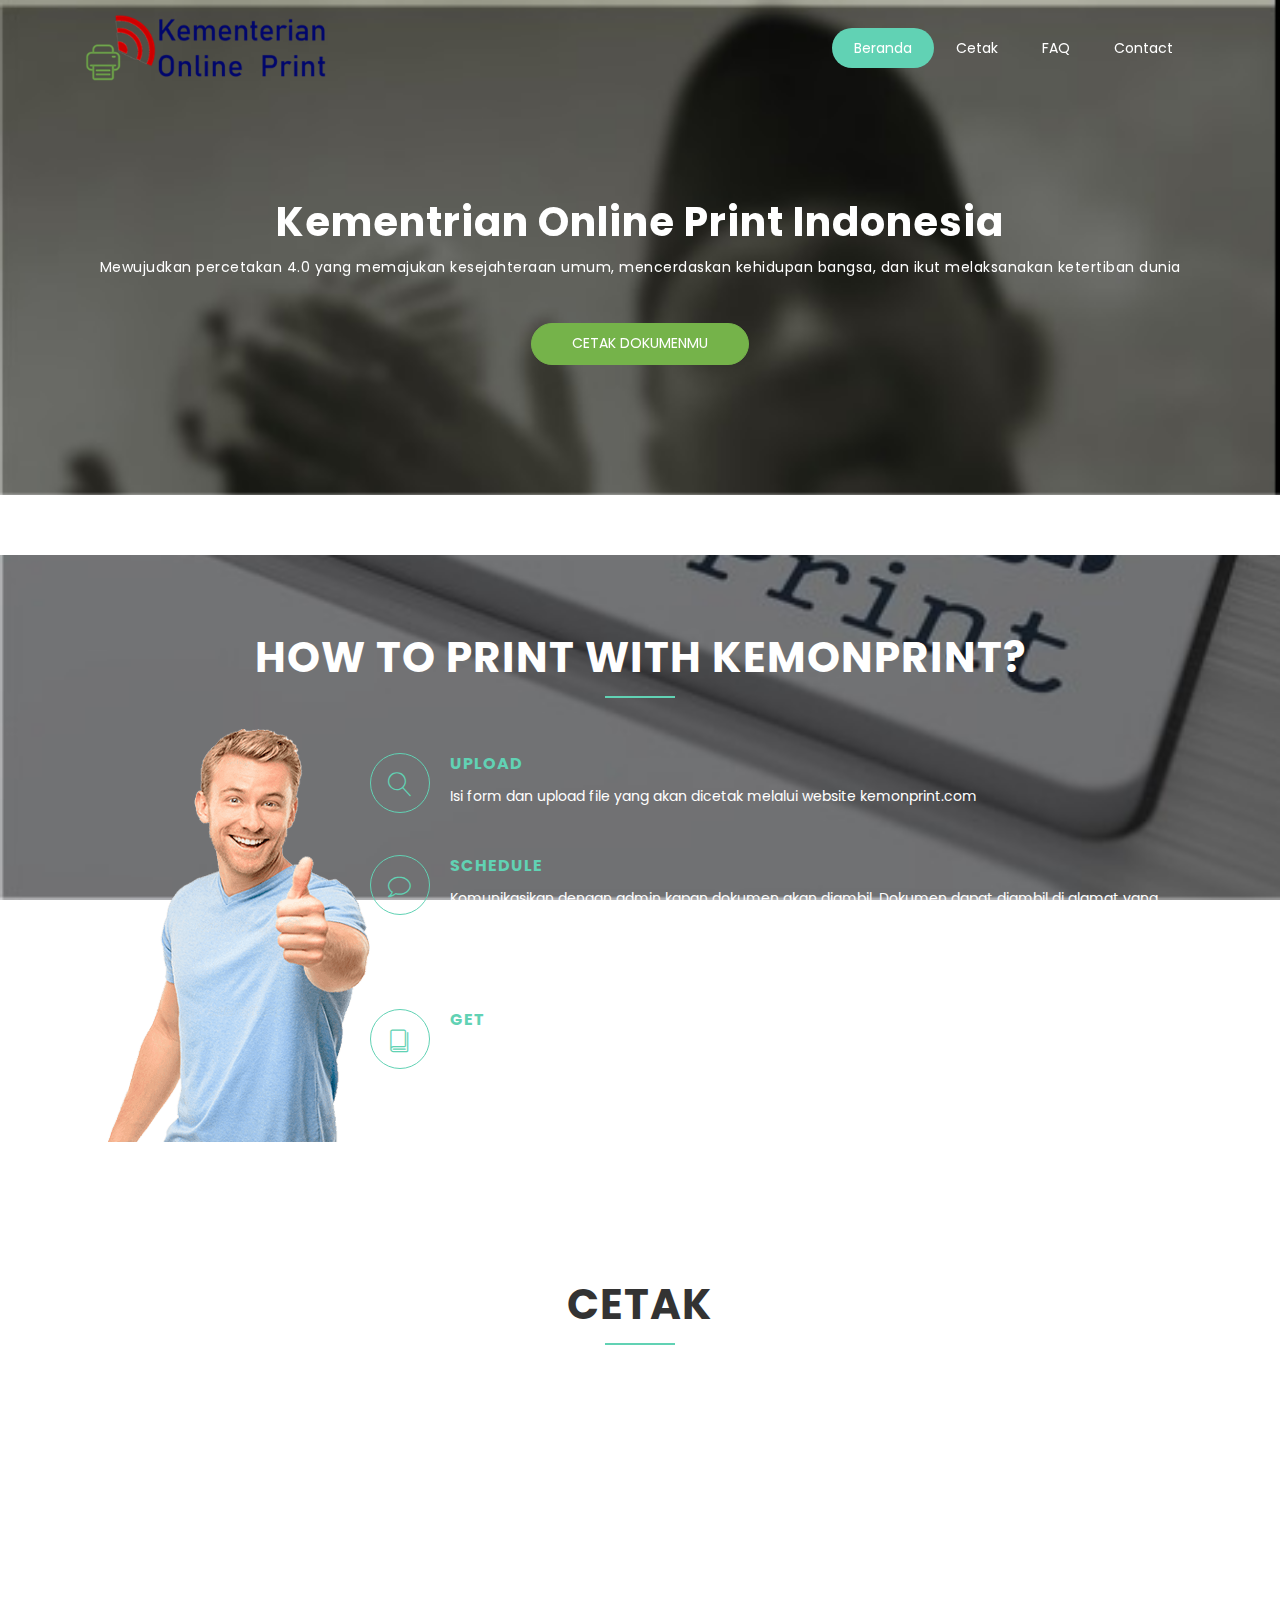
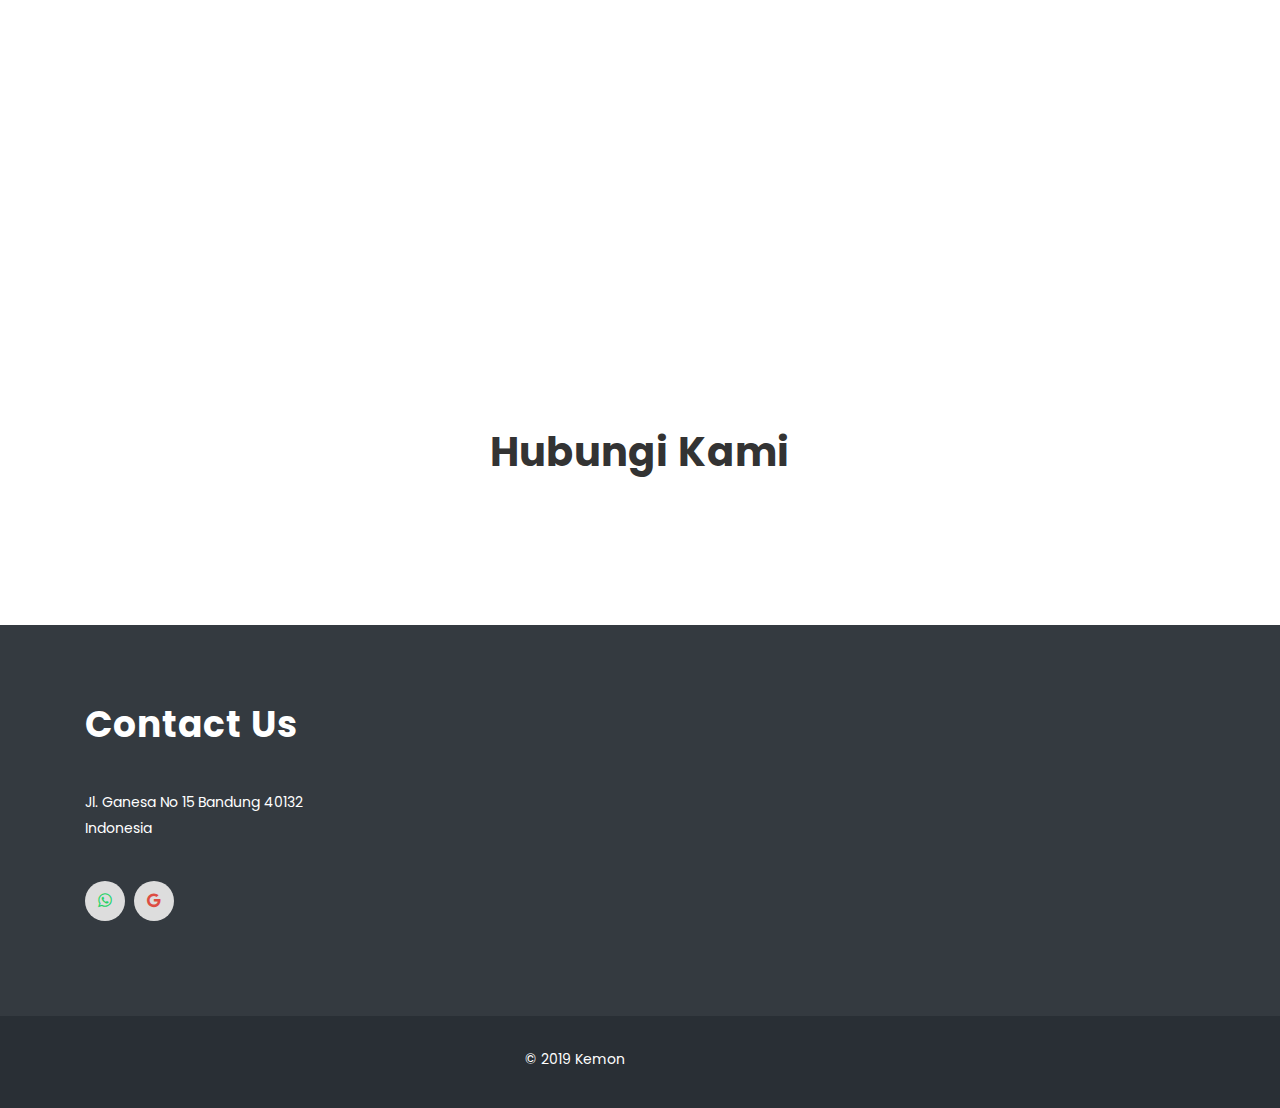
<file: index.html>
<!DOCTYPE html>
<html lang="en">
  <head>
    <!-- Required meta tags -->
    <meta charset="utf-8">
    <meta name="google-site-verification" content="BfiBnDazm8NPJYT9vVuvv6SnKpZinYKwcZZzOVJdtKo" />
    <meta name="viewport" content="width=device-width, initial-scale=1, shrink-to-fit=no">
    <meta name="keywords" content="Kemonprint. Kementrian Online Print Indonesia">
    <meta name="description" content="Mewujudkan percetakan 4.0 yang menyejahterakan rakyat">
    <meta name="viewport" content="width=device-width, initial-scale=1, maximum-scale=1">
    <meta name="author" content="Neuraprint">
    <title>Kemonprint</title>

    <!-- Bootstrap CSS -->
    <link rel="stylesheet" href="./css/bootstrap.min.css">
    <link rel="stylesheet" href="./css/font-awesome.min.css">
    <link rel="stylesheet" href="./css/line-icons.css">
    <link rel="stylesheet" href="./css/owl.carousel.css">
    <link rel="stylesheet" href="./css/owl.theme.css">
    <link rel="stylesheet" href="./css/nivo-lightbox.css">
    <link rel="stylesheet" href="./css/magnific-popup.css">
    <link rel="stylesheet" href="./css/slicknav.css">
    <link rel="stylesheet" href="./css/animate.css">
    <link rel="stylesheet" href="./css/main.css">    
    <link rel="stylesheet" href="./css/responsive.css">
    <link rel="stylesheet" href="./css/video-responsive.css">
    <link rel="stylesheet" type="text/css" href="./slick/slick.css"/>
    <link rel="stylesheet" type="text/css" href="./slick/slick-theme.css"/>
    <!-- Favicon -->
    <link rel="shortcut icon" href="img/kemonprint_logo.ico"/>

  </head>
  <body>

    <!-- Header Section Start -->
    <header id="hero-area" data-stellar-background-ratio="0.5">    
      <!-- Navbar Start -->
      <nav class="navbar navbar-expand-lg fixed-top scrolling-navbar indigo">
        <div class="container">
          <!-- Brand and toggle get grouped for better mobile display -->
          <div class="navbar-header">
            <a href="index.html" class="navbar-brand"><img class="img-fluid" src="img/kemonprint_wide.png" alt=""></a>
            <button class="navbar-toggler" type="button" data-toggle="collapse" data-target="#main-navbar" aria-controls="main-navbar" aria-expanded="false" aria-label="Toggle navigation">
              <i class="lnr lnr-menu"></i>
            </button>
          </div>
          <div class="collapse navbar-collapse" id="main-navbar">
            <ul class="navbar-nav mr-auto w-100 justify-content-end">
              <li class="nav-item">
                <a class="nav-link page-scroll" href="#hero-area">Beranda</a>
              </li>
              <li class="nav-item">
                <a class="nav-link page-scroll" href="#print">Cetak</a>
              </li>
              <li class="nav-item">
                <a class="nav-link page-scroll" href="./faq.html">FAQ</a>
              </li>
              <li class="nav-item">
                <a class="nav-link page-scroll" href="#contact">Contact</a>
              </li>
            </ul>
          </div>
        </div>

        <!-- Mobile Menu Start -->
        <ul class="mobile-menu">
           <li>
              <a class="page-scroll" href="#hero-area">Beranda</a>
            </li>
            <li>
              <a class="page-scroll" href="#print">Cetak</a>
            </li>
            <li>
              <a class="page-scroll" href="./faq.html">FAQ</a>
            </li>
            <li>
              <a class="page-scroll" href="#contact">Contact</a>
            </li>
        </ul>
        <!-- Mobile Menu End -->

      </nav>
    </header>
    <section id="carousel" class="slider">
      <div class="slider slider-1">
        <div class="row justify-content-md-center">
          <div class="col-lg-12">
            <div class="slider-contents text-center">
              <h4 class="wow fadeIn" data-wow-duration="1000ms" data-wow-delay="400ms">Kementrian Online Print Indonesia</h4>
              <p class="wow fadeIn" data-wow-duration="1000ms" data-wow-delay="400ms">Mewujudkan percetakan 4.0 yang memajukan kesejahteraan umum, mencerdaskan kehidupan bangsa, dan ikut melaksanakan ketertiban dunia</p>
              <a href="#print" class="btn btn-common wow fadeInUp" data-wow-duration="1000ms" data-wow-delay="400ms">Cetak Dokumenmu</a>
            </div>
          </div>
        </div>
      </div>
      
      <div class="slider slider-2">
        <div class="row justify-content-md-center">
          <div class="col-lg-12">
            <div class="slider-contents text-center">
              <h4 class="wow fadeIn" data-wow-duration="1000ms" data-wow-delay="400ms">Cetak Dokumen Tanpa Antri</h4>
              <p class="wow fadeIn" data-wow-duration="1000ms" data-wow-delay="400ms">Upload dokumenmu di Kemonprint dan ambil hasilnya di tempat kami tanpa antri</p>
              <a href="#print" class="btn btn-common wow fadeInUp" data-wow-duration="1000ms" data-wow-delay="400ms">Cetak Dokumenmu</a>
            </div>
          </div>
        </div>
      </div>

      <div class="slider slider-3">
        <div class="row justify-content-md-center">
          <div class="col-lg-12">
            <div class="slider-contents text-center">
              <h4 class="wow fadeIn" data-wow-duration="1000ms" data-wow-delay="400ms">Cashless</h4>
              <p class="wow fadeIn" data-wow-duration="1000ms" data-wow-delay="400ms">Transaksi dilakukan saat mengambil dokumen. Kami menerima pembayaran cashless dengan berbagai eWallet atau transfer</p>
              <a href="#print" class="btn btn-common wow fadeInUp" data-wow-duration="1000ms" data-wow-delay="400ms">Cetak Dokumenmu</a>
            </div>
          </div>
        </div>
      </div>
    </section> 
    
  <!--How to section start-->
    <section id="features" class="section" data-stellar-background-ratio="0.2">
      <div class="container">
        <div class="section-header">          
          <h2 class="section-title">How to Print with Kemonprint?</h2>
          <hr class="lines">
        </div>
        <div class="row">
            <div class="col-lg-3 col-xs-12">
              <div class="show-box">
                <img class="img-fulid" src="./img/feature.png" alt="">
              </div>
            </div>
            <div class="col-lg-9 col-md-12 col-xs-12">
              <div class="container">
                <div class="row">
                  <div class="col-lg-12 col-sm-12 col-xs-12 box-item">
                    <span class="icon">
                      <i class="lnr lnr-magnifier"></i>
                    </span>
                    <div class="text">
                      <h4>Upload</h4>
                      <p>Isi form dan upload file yang akan dicetak melalui website kemonprint.com</p>
                    </div>
                  </div>
                  <div class="col-lg-12 col-sm-12 col-xs-12 box-item">
                    <span class="icon">
                      <i class="lnr lnr-bubble"></i>
                    </span>
                    <div class="text">
                      <h4>Schedule</h4>
                      <p>Komunikasikan dengan admin kapan dokumen akan diambil. Dokumen dapat diambil di alamat yang tertera di website atau tergantung kesepakatan dengan admin melalui WA/email. Pastikan nomor whatsapp mu benar saat mengisi form.</p>
                    </div>
                  </div>
                  <div class="col-lg-12 col-sm-12 col-xs-12 box-item">
                    <span class="icon">
                      <i class="lnr lnr-book"></i>
                    </span>
                    <div class="text">
                      <h4>Get</h4>
                      <p>Ambil dokumenmu pada jadwal yang disepakati dan bayar sesuai tagihan. Pastikan membawa uang atau saldo yang cukup. Kemoprint menerima pembayaran non tunai termasuk ewallet dan transfer</p>
                    </div>
                </div>
              </div>
            </div>
          </div>
        </div>
      </div>
    </section>
      <!--How to section start-->
    
    <!-- Print Section Start -->
    <section id="print" class="section" data-stellar-background-ratio="0.2">
      <div class="container">
        <div class="section-header">          
          <h2 class="section-title">Cetak</h2>
          <hr class="lines">
        </div>
        <div class="row">
          <div class="col-lg-12 text-center">
            <style>.forms-studio{position:relative;padding-bottom:56.25%;overflow:hidden;width:100%;height:600px;}.forms-studio iframe{position:absolute;top:0;left:0;width:100%;height:100%;border:0;}</style>
            <div class='forms-studio'>
              <iframe src='https://script.google.com/macros/s/AKfycbz49wiMQPpXTv3xx9NUQMkdIvDqKdi9dYfHVXkh1MFHxiiwo3I/exec'></iframe>
            </div>
            <br>
            <h4>Hubungi Kami</h4><br>
            <a href="https://api.whatsapp.com/send?phone=6285246201109&text=Mon%20Mau%20tanya" class="btn btn-common wow fadeInUp">Whatsapp</a>
            <a href="mailto:kemonprint@gmail.com" class="btn btn-common wow fadeInUp">Email</a>
          </div>
        </div>
      </div>
    </section>
    <!-- Print Section End -->    

    <!-- Contact Section Start -->
    <section id="contact" class="section" data-stellar-background-ratio="-0.2">      
      <div class="contact-form">
        <div class="container">
          <div class="row">     
            <div class="col-lg-6 col-sm-6 col-xs-12">
              <div class="contact-us">
                <h3>Contact Us</h3>
                <div class="contact-address">
                  <p>Jl. Ganesa No 15 Bandung 40132 <br>Indonesia </p>
                </div>
                <div class="social-icons">
                  <ul>
                    <li class="whatsapp"><a href="https://api.whatsapp.com/send?phone=6285246201109&text=Mon%20Mau%20tanya"><i class="fa fa-whatsapp green"></i></a></li>
                    <li class="google-plus"><a href="mailto:kemonprint@gmail.com"><i class="fa fa-google"></i></a></li>
                  </ul>
                </div>
              </div>
            </div>     
            
          </div>
        </div>
      </div>           
    </section>
    <!-- Contact Section End -->

    <!-- Footer Section Start -->
    <footer>          
      <div class="container">
        <div class="row">
          <div class="col-lg-6 col-sm-6 col-xs-12">
            <div class="copyright">
              <p>&copy; 2019 Kemon</p> <!-- Powered by UIDeck, Slick, File Upload Forms-->
            </div>
          </div>  
        </div>
      </div>
    </footer>
    <!-- Footer Section End --> 

    <!-- Go To Top Link -->
    <a href="#" class="back-to-top">
      <i class="lnr lnr-arrow-up"></i>
    </a>

    <!-- jQuery first, then Tether, then Bootstrap JS. -->
    <script src="./js/jquery-min.js"></script>
    <script src="./js/popper.min.js"></script>
    <script src="./js/bootstrap.min.js"></script>
    <script src="./js/jquery.mixitup.js"></script>
    <script src="./js/nivo-lightbox.js"></script>
    <script src="./js/owl.carousel.js"></script>    
    <script src="./js/jquery.stellar.min.js"></script>    
    <script src="./js/jquery.nav.js"></script>    
    <script src="./js/scrolling-nav.js"></script>    
    <script src="./js/jquery.easing.min.js"></script>    
    <script src="./js/smoothscroll.js"></script>    
    <script src="./js/jquery.slicknav.js"></script>     
    <script src="./js/wow.js"></script>   
    <script src="./js/jquery.vide.js"></script>
    <script src="./js/jquery.counterup.min.js"></script>    
    <script src="./js/jquery.magnific-popup.min.js"></script>    
    <script src="./js/waypoints.min.js"></script>    
    <script src="./js/main.js"></script>
    <script src="./js/time.js"></script>
    <script type="text/javascript" src="./js/jquery-1.11.0.min.js"></script>
    <script type="text/javascript" src="./js/jquery-migrate-1.2.1.min.js"></script>
    <script type="text/javascript" src="./slick/slick.min.js"></script>
    <script type="text/javascript">
      $(document).ready(function(){
        $('.slider').slick({
          dots: true,
          infinite: true,
          speed: 500,
          fade: true,
          cssEase: 'linear',
          slidesToScroll: 1,
          autoplay: true,
          autoplaySpeed: 4500
        });
      });
    </script>
  </body>
</html>
</file>
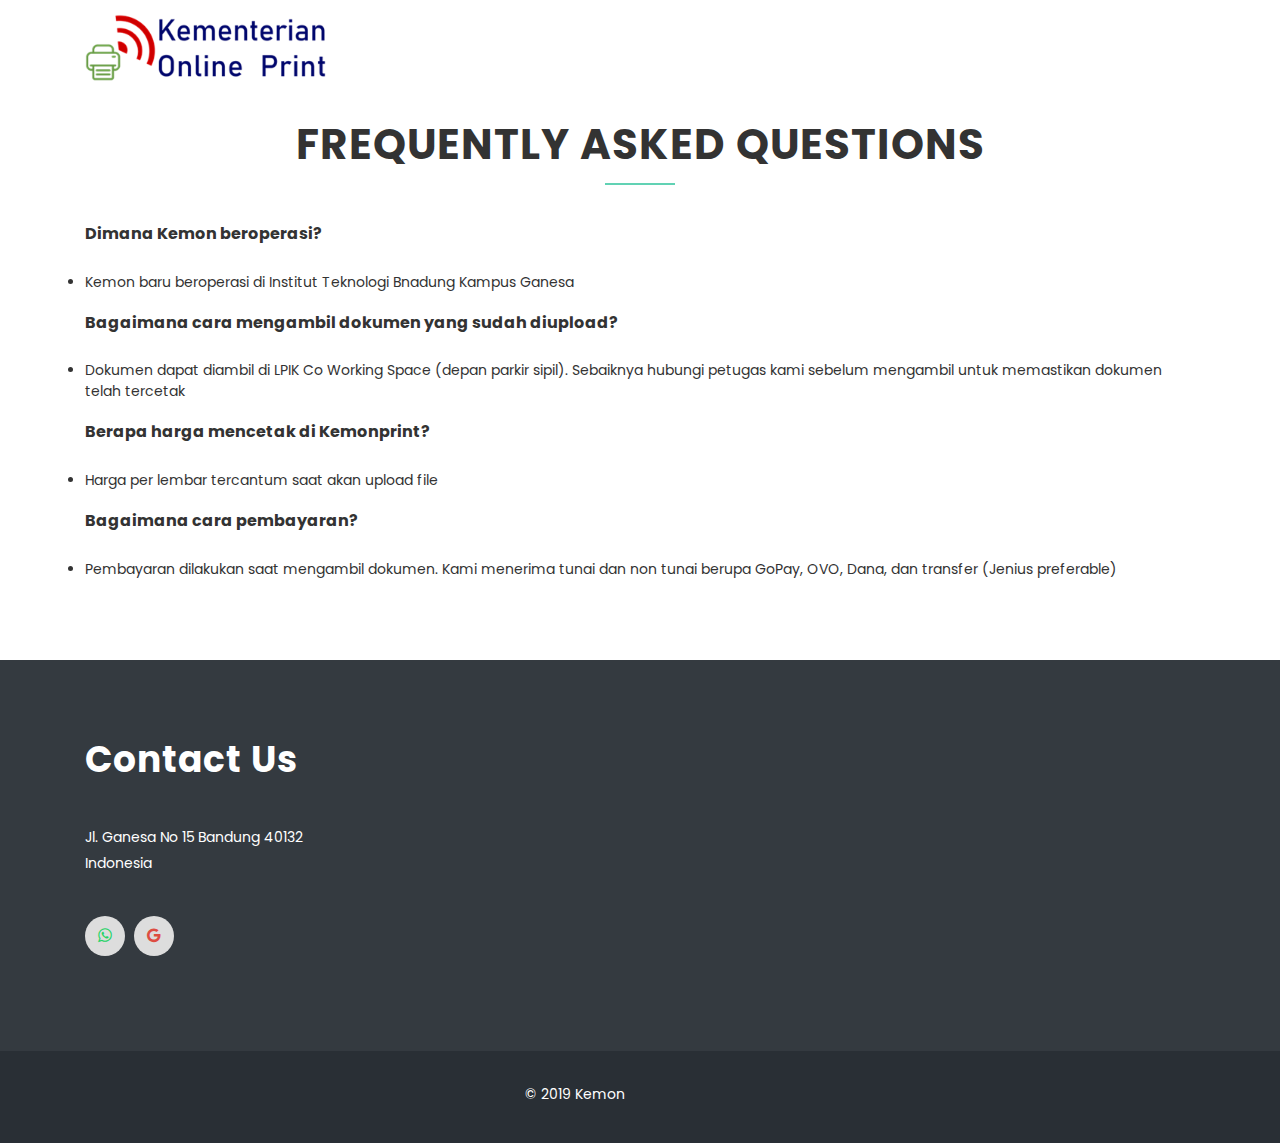
<file: faq.html>
<!DOCTYPE html>
<html lang="en">
  <head>
    <!-- Required meta tags -->
    <meta charset="utf-8">
    <meta name="google-site-verification" content="BfiBnDazm8NPJYT9vVuvv6SnKpZinYKwcZZzOVJdtKo" />
    <meta name="viewport" content="width=device-width, initial-scale=1, shrink-to-fit=no">
    <meta name="keywords" content="Kemonprint. Kementrian Online Print Indonesia">
    <meta name="description" content="Mewujudkan percetakan 4.0 yang menyejahterakan rakyat">
    <meta name="viewport" content="width=device-width, initial-scale=1, maximum-scale=1">
    <meta name="author" content="Neuraprint">
    <title>Kemonprint</title>

    <!-- Bootstrap CSS -->
    <link rel="stylesheet" href="./css/bootstrap.min.css">
    <link rel="stylesheet" href="./css/font-awesome.min.css">
    <link rel="stylesheet" href="./css/line-icons.css">
    <link rel="stylesheet" href="./css/owl.carousel.css">
    <link rel="stylesheet" href="./css/owl.theme.css">
    <link rel="stylesheet" href="./css/nivo-lightbox.css">
    <link rel="stylesheet" href="./css/magnific-popup.css">
    <link rel="stylesheet" href="./css/slicknav.css">
    <link rel="stylesheet" href="./css/animate.css">
    <link rel="stylesheet" href="./css/main.css">    
    <link rel="stylesheet" href="./css/responsive.css">
    <link rel="stylesheet" href="./css/video-responsive.css">
    <link rel="stylesheet" type="text/css" href="./slick/slick.css"/>
    <link rel="stylesheet" type="text/css" href="./slick/slick-theme.css"/>
    <!-- Favicon -->
    <link rel="shortcut icon" href="img/kemonprint_logo.ico"/>

  </head>
  <body>

    <!-- Header Section Start -->
    <header id="hero-area" data-stellar-background-ratio="0.5">    
      <!-- Navbar Start -->
      <nav class="navbar navbar-expand-lg fixed-top scrolling-navbar indigo">
        <div class="container">
          <!-- Brand and toggle get grouped for better mobile display -->
          <div class="navbar-header">
            <a href="index.html" class="navbar-brand"><img class="img-fluid" src="img/kemonprint_wide.png" alt=""></a>
            <button class="navbar-toggler" type="button" data-toggle="collapse" data-target="#main-navbar" aria-controls="main-navbar" aria-expanded="false" aria-label="Toggle navigation">
              <i class="lnr lnr-menu"></i>
            </button>
          </div>
          <div class="collapse navbar-collapse" id="main-navbar">
            <ul class="navbar-nav mr-auto w-100 justify-content-end">
              <li class="nav-item">
                <a class="nav-link page-scroll" href="./">Beranda</a>
              </li>
              <li class="nav-item">
                <a class="nav-link page-scroll" href="./">Cetak</a>
              </li>
              <li class="nav-item">
                <a class="nav-link page-scroll" href="services">FAQ</a>
              </li>
              <li class="nav-item">
                <a class="nav-link page-scroll" href="#contact">Contact</a>
              </li>
            </ul>
          </div>
        </div>

        <!-- Mobile Menu Start -->
        <ul class="mobile-menu">
           <li>
              <a class="page-scroll" href="./">Beranda</a>
            </li>
            <li>
              <a class="page-scroll" href="./">Cetak</a>
            </li>
            <li>
              <a class="page-scroll" href="#services">FAQ</a>
            </li>
            <li>
              <a class="page-scroll" href="#contact">Contact</a>
            </li>
        </ul>
        <!-- Mobile Menu End -->
      </nav>
    </header>

    <section id="services" class="section" data-stellar-background-ratio="0.2">
            <div class="container">
              <div class="section-header"><br><br>          
                <h2 class="section-title">Frequently Asked Questions</h2>
                <hr class="lines">
              </div>
              <div class="row">
                <div class="col-lg-12 col-md-12 col-xs-12">
                  <div class = "text">
                      <h6><strong>Dimana Kemon beroperasi?</strong></h6> <br>
                      <li>Kemon baru beroperasi di Institut Teknologi Bnadung Kampus Ganesa</li>
                      
                      <br>
                      <h6><strong>Bagaimana cara mengambil dokumen yang sudah diupload?</strong></h6><br>                      
                      <li>Dokumen dapat diambil di LPIK Co Working Space (depan parkir sipil). Sebaiknya hubungi petugas kami sebelum mengambil untuk memastikan dokumen telah tercetak</li>
                    
                      <br>
                      <h6><strong>Berapa harga mencetak di Kemonprint?</strong></h6><br>                      
                      <li>Harga per lembar tercantum saat akan upload file</li>
                      <br>
                      <h6><strong>Bagaimana cara pembayaran?</strong></h6><br>                      
                      <li>Pembayaran dilakukan saat mengambil dokumen. Kami menerima tunai dan non tunai berupa GoPay, OVO, Dana, dan transfer (Jenius preferable)</li>

                    </div>
                </div>
              </div>
            </div>
          </section>   
    <!-- Contact Section Start -->
    <section id="contact" class="section" data-stellar-background-ratio="-0.2">      
      <div class="contact-form">
        <div class="container">
          <div class="row">     
            <div class="col-lg-6 col-sm-6 col-xs-12">
              <div class="contact-us">
                <h3>Contact Us</h3>
                <div class="contact-address">
                  <p>Jl. Ganesa No 15 Bandung 40132 <br>Indonesia </p>
                </div>
                <div class="social-icons">
                  <ul>
                    <li class="whatsapp"><a href="https://api.whatsapp.com/send?phone=6281297841393&text=Mon%20Mau%20tanya"><i class="fa fa-whatsapp"></i></a></li>
                    <li class="google-plus"><a href="mailto:kemonprint@gmail.com"><i class="fa fa-google"></i></a></li>
                  </ul>
                </div>
              </div>
            </div>     
            
          </div>
        </div>
      </div>           
    </section>
    <!-- Contact Section End -->

    <!-- Footer Section Start -->
    <footer>          
      <div class="container">
        <div class="row">
          <div class="col-lg-6 col-sm-6 col-xs-12">
            <div class="copyright">
              <p>&copy; 2019 Kemon</p> <!-- Powered by UIDeck, Slick, File Upload Forms-->
            </div>
          </div>  
        </div>
      </div>
    </footer>
    <!-- Footer Section End --> 

    <!-- Go To Top Link -->
    <a href="#" class="back-to-top">
      <i class="lnr lnr-arrow-up"></i>
    </a>

    <!-- jQuery first, then Tether, then Bootstrap JS. -->
    <script src="./js/jquery-min.js"></script>
    <script src="./js/popper.min.js"></script>
    <script src="./js/bootstrap.min.js"></script>
    <script src="./js/jquery.mixitup.js"></script>
    <script src="./js/nivo-lightbox.js"></script>
    <script src="./js/owl.carousel.js"></script>    
    <script src="./js/jquery.stellar.min.js"></script>    
    <script src="./js/jquery.nav.js"></script>    
    <script src="./js/scrolling-nav.js"></script>    
    <script src="./js/jquery.easing.min.js"></script>    
    <script src="./js/smoothscroll.js"></script>    
    <script src="./js/jquery.slicknav.js"></script>     
    <script src="./js/wow.js"></script>   
    <script src="./js/jquery.vide.js"></script>
    <script src="./js/jquery.counterup.min.js"></script>    
    <script src="./js/jquery.magnific-popup.min.js"></script>    
    <script src="./js/waypoints.min.js"></script>    
    <script src="./js/form-validator.min.js"></script>
    <script src="./js/contact-form-script.js"></script>   
    <script src="./js/main.js"></script>
				

  </body>
</html>
</file>
<file: css/line-icons.css>
@font-face {
	font-family: 'Linearicons-Free';
	src:url('../fonts/Linearicons-Free.eot?w118d');
	src:url('../fonts/Linearicons-Free.eot?#iefixw118d') format('embedded-opentype'),
		url('../fonts/Linearicons-Free.woff2?w118d') format('woff2'),
		url('../fonts/Linearicons-Free.woff?w118d') format('woff'),
		url('../fonts/Linearicons-Free.ttf?w118d') format('truetype'),
		url('../fonts/Linearicons-Free.svg?w118d#Linearicons-Free') format('svg');
	font-weight: normal;
	font-style: normal;
}

.lnr {
	font-family: 'Linearicons-Free';
	speak: none;
	font-style: normal;
	font-weight: normal;
	font-variant: normal;
	text-transform: none;
	line-height: 1;

	/* Better Font Rendering =========== */
	-webkit-font-smoothing: antialiased;
	-moz-osx-font-smoothing: grayscale;
}

.lnr-home:before {
	content: "\e800";
}
.lnr-apartment:before {
	content: "\e801";
}
.lnr-pencil:before {
	content: "\e802";
}
.lnr-magic-wand:before {
	content: "\e803";
}
.lnr-drop:before {
	content: "\e804";
}
.lnr-lighter:before {
	content: "\e805";
}
.lnr-poop:before {
	content: "\e806";
}
.lnr-sun:before {
	content: "\e807";
}
.lnr-moon:before {
	content: "\e808";
}
.lnr-cloud:before {
	content: "\e809";
}
.lnr-cloud-upload:before {
	content: "\e80a";
}
.lnr-cloud-download:before {
	content: "\e80b";
}
.lnr-cloud-sync:before {
	content: "\e80c";
}
.lnr-cloud-check:before {
	content: "\e80d";
}
.lnr-database:before {
	content: "\e80e";
}
.lnr-lock:before {
	content: "\e80f";
}
.lnr-cog:before {
	content: "\e810";
}
.lnr-trash:before {
	content: "\e811";
}
.lnr-dice:before {
	content: "\e812";
}
.lnr-heart:before {
	content: "\e813";
}
.lnr-star:before {
	content: "\e814";
}
.lnr-star-half:before {
	content: "\e815";
}
.lnr-star-empty:before {
	content: "\e816";
}
.lnr-flag:before {
	content: "\e817";
}
.lnr-envelope:before {
	content: "\e818";
}
.lnr-paperclip:before {
	content: "\e819";
}
.lnr-inbox:before {
	content: "\e81a";
}
.lnr-eye:before {
	content: "\e81b";
}
.lnr-printer:before {
	content: "\e81c";
}
.lnr-file-empty:before {
	content: "\e81d";
}
.lnr-file-add:before {
	content: "\e81e";
}
.lnr-enter:before {
	content: "\e81f";
}
.lnr-exit:before {
	content: "\e820";
}
.lnr-graduation-hat:before {
	content: "\e821";
}
.lnr-license:before {
	content: "\e822";
}
.lnr-music-note:before {
	content: "\e823";
}
.lnr-film-play:before {
	content: "\e824";
}
.lnr-camera-video:before {
	content: "\e825";
}
.lnr-camera:before {
	content: "\e826";
}
.lnr-picture:before {
	content: "\e827";
}
.lnr-book:before {
	content: "\e828";
}
.lnr-bookmark:before {
	content: "\e829";
}
.lnr-user:before {
	content: "\e82a";
}
.lnr-users:before {
	content: "\e82b";
}
.lnr-shirt:before {
	content: "\e82c";
}
.lnr-store:before {
	content: "\e82d";
}
.lnr-cart:before {
	content: "\e82e";
}
.lnr-tag:before {
	content: "\e82f";
}
.lnr-phone-handset:before {
	content: "\e830";
}
.lnr-phone:before {
	content: "\e831";
}
.lnr-pushpin:before {
	content: "\e832";
}
.lnr-map-marker:before {
	content: "\e833";
}
.lnr-map:before {
	content: "\e834";
}
.lnr-location:before {
	content: "\e835";
}
.lnr-calendar-full:before {
	content: "\e836";
}
.lnr-keyboard:before {
	content: "\e837";
}
.lnr-spell-check:before {
	content: "\e838";
}
.lnr-screen:before {
	content: "\e839";
}
.lnr-smartphone:before {
	content: "\e83a";
}
.lnr-tablet:before {
	content: "\e83b";
}
.lnr-laptop:before {
	content: "\e83c";
}
.lnr-laptop-phone:before {
	content: "\e83d";
}
.lnr-power-switch:before {
	content: "\e83e";
}
.lnr-bubble:before {
	content: "\e83f";
}
.lnr-heart-pulse:before {
	content: "\e840";
}
.lnr-construction:before {
	content: "\e841";
}
.lnr-pie-chart:before {
	content: "\e842";
}
.lnr-chart-bars:before {
	content: "\e843";
}
.lnr-gift:before {
	content: "\e844";
}
.lnr-diamond:before {
	content: "\e845";
}
.lnr-linearicons:before {
	content: "\e846";
}
.lnr-dinner:before {
	content: "\e847";
}
.lnr-coffee-cup:before {
	content: "\e848";
}
.lnr-leaf:before {
	content: "\e849";
}
.lnr-paw:before {
	content: "\e84a";
}
.lnr-rocket:before {
	content: "\e84b";
}
.lnr-briefcase:before {
	content: "\e84c";
}
.lnr-bus:before {
	content: "\e84d";
}
.lnr-car:before {
	content: "\e84e";
}
.lnr-train:before {
	content: "\e84f";
}
.lnr-bicycle:before {
	content: "\e850";
}
.lnr-wheelchair:before {
	content: "\e851";
}
.lnr-select:before {
	content: "\e852";
}
.lnr-earth:before {
	content: "\e853";
}
.lnr-smile:before {
	content: "\e854";
}
.lnr-sad:before {
	content: "\e855";
}
.lnr-neutral:before {
	content: "\e856";
}
.lnr-mustache:before {
	content: "\e857";
}
.lnr-alarm:before {
	content: "\e858";
}
.lnr-bullhorn:before {
	content: "\e859";
}
.lnr-volume-high:before {
	content: "\e85a";
}
.lnr-volume-medium:before {
	content: "\e85b";
}
.lnr-volume-low:before {
	content: "\e85c";
}
.lnr-volume:before {
	content: "\e85d";
}
.lnr-mic:before {
	content: "\e85e";
}
.lnr-hourglass:before {
	content: "\e85f";
}
.lnr-undo:before {
	content: "\e860";
}
.lnr-redo:before {
	content: "\e861";
}
.lnr-sync:before {
	content: "\e862";
}
.lnr-history:before {
	content: "\e863";
}
.lnr-clock:before {
	content: "\e864";
}
.lnr-download:before {
	content: "\e865";
}
.lnr-upload:before {
	content: "\e866";
}
.lnr-enter-down:before {
	content: "\e867";
}
.lnr-exit-up:before {
	content: "\e868";
}
.lnr-bug:before {
	content: "\e869";
}
.lnr-code:before {
	content: "\e86a";
}
.lnr-link:before {
	content: "\e86b";
}
.lnr-unlink:before {
	content: "\e86c";
}
.lnr-thumbs-up:before {
	content: "\e86d";
}
.lnr-thumbs-down:before {
	content: "\e86e";
}
.lnr-magnifier:before {
	content: "\e86f";
}
.lnr-cross:before {
	content: "\e870";
}
.lnr-menu:before {
	content: "\e871";
}
.lnr-list:before {
	content: "\e872";
}
.lnr-chevron-up:before {
	content: "\e873";
}
.lnr-chevron-down:before {
	content: "\e874";
}
.lnr-chevron-left:before {
	content: "\e875";
}
.lnr-chevron-right:before {
	content: "\e876";
}
.lnr-arrow-up:before {
	content: "\e877";
}
.lnr-arrow-down:before {
	content: "\e878";
}
.lnr-arrow-left:before {
	content: "\e879";
}
.lnr-arrow-right:before {
	content: "\e87a";
}
.lnr-move:before {
	content: "\e87b";
}
.lnr-warning:before {
	content: "\e87c";
}
.lnr-question-circle:before {
	content: "\e87d";
}
.lnr-menu-circle:before {
	content: "\e87e";
}
.lnr-checkmark-circle:before {
	content: "\e87f";
}
.lnr-cross-circle:before {
	content: "\e880";
}
.lnr-plus-circle:before {
	content: "\e881";
}
.lnr-circle-minus:before {
	content: "\e882";
}
.lnr-arrow-up-circle:before {
	content: "\e883";
}
.lnr-arrow-down-circle:before {
	content: "\e884";
}
.lnr-arrow-left-circle:before {
	content: "\e885";
}
.lnr-arrow-right-circle:before {
	content: "\e886";
}
.lnr-chevron-up-circle:before {
	content: "\e887";
}
.lnr-chevron-down-circle:before {
	content: "\e888";
}
.lnr-chevron-left-circle:before {
	content: "\e889";
}
.lnr-chevron-right-circle:before {
	content: "\e88a";
}
.lnr-crop:before {
	content: "\e88b";
}
.lnr-frame-expand:before {
	content: "\e88c";
}
.lnr-frame-contract:before {
	content: "\e88d";
}
.lnr-layers:before {
	content: "\e88e";
}
.lnr-funnel:before {
	content: "\e88f";
}
.lnr-text-format:before {
	content: "\e890";
}
.lnr-text-format-remove:before {
	content: "\e891";
}
.lnr-text-size:before {
	content: "\e892";
}
.lnr-bold:before {
	content: "\e893";
}
.lnr-italic:before {
	content: "\e894";
}
.lnr-underline:before {
	content: "\e895";
}
.lnr-strikethrough:before {
	content: "\e896";
}
.lnr-highlight:before {
	content: "\e897";
}
.lnr-text-align-left:before {
	content: "\e898";
}
.lnr-text-align-center:before {
	content: "\e899";
}
.lnr-text-align-right:before {
	content: "\e89a";
}
.lnr-text-align-justify:before {
	content: "\e89b";
}
.lnr-line-spacing:before {
	content: "\e89c";
}
.lnr-indent-increase:before {
	content: "\e89d";
}
.lnr-indent-decrease:before {
	content: "\e89e";
}
.lnr-pilcrow:before {
	content: "\e89f";
}
.lnr-direction-ltr:before {
	content: "\e8a0";
}
.lnr-direction-rtl:before {
	content: "\e8a1";
}
.lnr-page-break:before {
	content: "\e8a2";
}
.lnr-sort-alpha-asc:before {
	content: "\e8a3";
}
.lnr-sort-amount-asc:before {
	content: "\e8a4";
}
.lnr-hand:before {
	content: "\e8a5";
}
.lnr-pointer-up:before {
	content: "\e8a6";
}
.lnr-pointer-right:before {
	content: "\e8a7";
}
.lnr-pointer-down:before {
	content: "\e8a8";
}
.lnr-pointer-left:before {
	content: "\e8a9";
}
</file>
<file: css/responsive.css>
/* only small desktops */
/* tablets */
/* only small tablets */
@media (min-width: 768px) and (max-width: 991px) {
  #hero-area .contents h1 {
    font-size: 28px;
  }
  .item-boxes h4 {
    font-size: 18px;
  }
  #features .show-box img {
    display: none;
  }
  .pricing-table .pricing-details ul li {
    font-size: 12px;
  }
  .counters .facts-item .fact-count h4 {
    font-size: 14px;
  }
  .single-team {
    margin-bottom: 30px;
  }
  .meta-tags span {
    margin-right: 3px;
  }
  .meta-tags span i {
    margin-right: 0px;
  }
  #blog .blog-item-text h3 {
    font-size: 14px;
    line-height: 20px;
  }
}

/* mobile or only mobile */
@media (max-width: 767px) {
  .section-header .section-title {
    font-size: 20px;
  }
  #hero-area .contents {
    padding: 100px 0 80px;
  }
  #hero-area .contents h1 {
    font-size: 18px;
    line-height: 30px;
  }
  #features .show-box img {
    display: none;
  }
  #features .box-item .text h4 {
    font-size: 14px;
  }
  .controls {
    margin: 0px;
  }
  .controls .btn {
    font-size: 13px;
    padding: 7px 7px;
  }
  .video-promo .video-promo-content h2 {
    font-size: 22px;
  }
  .pricing-table {
    margin-bottom: 15px;
  }
  .counters .facts-item {
    margin-bottom: 30px;
  }
  .single-team {
    margin-bottom: 15px;
  }
  .contact-us {
    margin-bottom: 30px;
  }
  .contact-us h3 {
    font-size: 28px;
  }
  .footer-links li a {
    margin-right: 10px;
  }
  .copyright {
    float: left;
  }
}
</file>
<file: css/video-responsive.css>
.video-responsive {
    position: relative;
    padding-bottom: 56.25%; /* 16:9 */
    padding-top: 20px;
    height: 0;
    }

.video-responsive iframe,
.video-responsive object,
.video-responsive embed{
    margin-left : 10%;
    margin-right : 10%;
    display : block;
    position: absolute;
    width: 80%;
    height: 80%;
    top:  0;
 }
</file>
<file: css/main.css>
/*
* Mate - Bootstrap 4 Template
* Build Date: December 2017
* Last updated: December 2017
* Version: 1.0
* Author: UIdeck
* Copyright (C) 2018 UIdeck
*/
/* ------------------------------------- */
/* TABLE OF CONTENTS
/* -------------------------------------
  1. IMPORT GOOGLE FONTS
  2. GENERAL
    -2.1 SECTION TITLE
    -2.2 BUTTONS
    -2.3 SOCIAL ICON
    -2.4 PRE LOADER
    -2.5 SCROLL TO UP
  3. HERO AREA 
  4. NAVBAR
  5. SERVICES SECTION
  6. FEATURES SECTION
  7. VIDEO PROMO SECTION
  8. PORTFOLIO SECTION
  9. PRICING TABLE 
  10. COUNTER SECTION
  11. TESTIMONIAL AREA
  12. TEAM SECTION
  13. BLOG SECTION
  14. CONTACT SECTION
  15. FOOTER SECTION
    -15.1 COMING SOON PAGE
  16. Print Section
  ------------------------------------- */
/* ==========================================================================
   1. IMPORT GOOGLE FONTS
   ========================================================================== */
@import url("https://fonts.googleapis.com/css?family=Poppins:400,700");
/* ==========================================================================
   2. GENERAL
   ========================================================================== */
body {
  font-family: 'Poppins', sans-serif;
  color: #333;
  font-size: 14px;
  font-weight: 400;
  background: #fff;
  overflow-x: hidden;
}

html {
  overflow-x: hidden;
}

p {
  font-size: 14px;
  line-height: 26px;
}

a:hover, a:focus {
  color: #61D2B4;
}

a {
  -webkit-transition: all 0.2s linear;
  -moz-transition: all 0.2s linear;
  -o-transition: all 0.2s linear;
  transition: all 0.2s linear;
}

h1, h2, h3, h4, h5 {
  font-family: 'Poppins', sans-serif;
  font-size: 40px;
  font-weight: 700;
  letter-spacing: 1px;
}

ul {
  margin: 0;
  padding: 0;
}

ul li {
  list-style: none;
}

a:hover,
a:focus {
  text-decoration: none;
  outline: none;
}

a:not([href]):not([tabindex]) {
  color: #fff;
}

a:not([href]):not([tabindex]):focus, a:not([href]):not([tabindex]):hover {
  color: #61D2B4;
}

/* ==========================================================================
   2.1 Section Title
   ========================================================================== */
.section {
  padding: 80px 0;
}

.section-header {
  color: #fff;
  margin-bottom: 40px;
  text-align: center;
}

.section-header .section-title {
  font-size: 42px;
  margin-top: 0;
  text-transform: uppercase;
  font-weight: 700;
  color: #333;
  position: relative;
}

.section-header .title-section {
  font-size: 35px;
  margin-top: 0;
  font-weight: 700;
  color: #333;
  position: relative;
}

.section-header .section-title span {
  color: #61D2B4;
}

.section-header .section-subtitle {
  margin-top: 15px;
  color: #333;
  font-size: 14px;
  font-weight: 400;
}

.section-header .lines {
  margin: auto;
  width: 70px;
  position: relative;
  border-top: 2px solid #61D2B4;
  margin-top: 15px;
}

/* ==========================================================================
   2.2 Buttons
   ========================================================================== */
.btn {
  font-size: 14px;
  padding: 11px 40px;
  border-radius: 0px;
  font-weight: 400;
  color: #fff;
  text-transform: uppercase;
  -webkit-transition: all 0.2s linear;
  -moz-transition: all 0.2s linear;
  -o-transition: all 0.2s linear;
  transition: all 0.2s linear;
  display: inline-block;
}

.btn:focus,
.btn:active {
  box-shadow: none;
  outline: none;
  color: #fff;
}

.btn-common {
  border: 1px solid #75B34A;
  background: #75B34A;
  position: relative;
  color: #fff;
  z-index: 1;
  border-radius: 30px;
}

.btn-common:hover {
  color: #fff;
  background: #33b391;
  border-color: #33b391;
  transition: all .50s ease-in-out;
  -moz-transition: all .50s ease-in-out;
  -webkit-transition: all .50s ease-in-out;
}

.btn-border {
  color: #fff;
  background-color: transparent;
  border: 2px solid #fff;
  border-radius: 4px;
}

.btn-border:hover {
  border: 2px solid #fff;
  color: #fff;
  background-color: #61D2B4;
}

.btn-lg {
  padding: 14px 33px;
  text-transform: uppercase;
  font-size: 16px;
}

.btn-rm {
  padding: 7px 0px;
  color: #999;
  text-transform: capitalize;
}

.btn-rm i {
  vertical-align: middle;
}

button:focus {
  outline: none !important;
}

.clear {
  clear: both;
}

/* ==========================================================================
   2.3 Social Iocns
   ========================================================================== */
.social-icons {
  margin-top: 40px;
}

.social-icons ul {
  margin: 0;
  padding: 0;
  list-style: none;
}

.social-icons ul li {
  display: inline;
}

.social-icons ul li a {
  display: inline-block;
  margin-right: 5px;
  margin-bottom: 15px;
  border-radius: 50%;
  line-height: 40px;
  width: 40px;
  height: 40px;
  text-align: center;
  background: #ddd;
  font-size: 16px;
}

.social-icons ul li a:hover {
  color: #fff;
}

.facebook a {
  color: #4867AA;
}

.facebook a:hover {
  background: #4867AA;
}

.twitter a {
  color: #1DA1F2;
}

.twitter a:hover {
  background: #1DA1F2;
}

.whatsapp a {
  color: #25D366;
}

.whatsapp a:hover {
  background: #25D366;
}

.google-plus a {
  color: #DD4D42;
}

.google-plus a:hover {
  background: #DD4D42;
}

.youtube a {
  color: #DF2926;
}

.youtube a:hover {
  background: #DF2926;
}

.linkedin a {
  color: #007BB6;
}

.linkedin a:hover {
  background: #007BB6;
}

.pinterest a {
  color: #BD081C;
}

.pinterest a:hover {
  background: #BD081C;
}

.dribbble a {
  color: #EA4C89;
}

.dribbble a:hover {
  background: #EA4C89;
}

.behance a {
  color: #0B7CFF;
}

.behance a:hover {
  background: #0B7CFF;
}

/* ==========================================================================
	 2.4  Pre Loader
	 ========================================================================== */
#loader {
  position: fixed;
  top: 0;
  left: 0;
  width: 100%;
  height: 100%;
  background: #333;
  z-index: 9999999999;
}

.spinner {
  width: 40px;
  height: 40px;
  top: 45%;
  position: relative;
  margin: 0px auto;
}

.double-bounce1, .double-bounce2 {
  width: 100%;
  height: 100%;
  border-radius: 50%;
  background-color: #61D2B4;
  opacity: 0.6;
  position: absolute;
  top: 0;
  left: 0;
  -webkit-animation: sk-bounce 2.0s infinite ease-in-out;
  animation: sk-bounce 2.0s infinite ease-in-out;
}

.double-bounce2 {
  -webkit-animation-delay: -1.0s;
  animation-delay: -1.0s;
}

@-webkit-keyframes sk-bounce {
  0%, 100% {
    -webkit-transform: scale(0);
  }
  50% {
    -webkit-transform: scale(1);
  }
}

@keyframes sk-bounce {
  0%, 100% {
    transform: scale(0);
    -webkit-transform: scale(0);
  }
  50% {
    transform: scale(1);
    -webkit-transform: scale(1);
  }
}

/* ========================================================================== 
  -2.5 Scroll To Up 
   ========================================================================== */
.back-to-top {
  display: none;
  position: fixed;
  bottom: 18px;
  right: 15px;
}

.back-to-top i {
  display: block;
  width: 36px;
  height: 36px;
  line-height: 36px;
  color: #fff;
  font-size: 14px;
  text-align: center;
  border-radius: 4px;
  background-color: #61D2B4;
  -webkit-transition: all 0.2s linear;
  -moz-transition: all 0.2s linear;
  -o-transition: all 0.2s linear;
  transition: all 0.2s linear;
}

/* ==========================================================================
   3. Hero Area
   ========================================================================== */
#hero-area {
  background: darkslategray;
  background-size: cover;
  color: #fff;
  overflow: hidden;
  position: relative;
}

#hero-area .overlay {
  position: absolute;
  width: 100%;
  height: 100%;
  top: 0px;
  left: 0px;
  background: #61D2B4;
  opacity: 0.9;
}

#hero-area .contents {
  padding: 200px 0 130px;
}

#hero-area .contents h1 {
  color: #fff;
  font-size: 42px;
  font-weight: 700;
  margin-bottom: 25px;
}

#hero-area .contents p {
  font-size: 14px;
  color: #fff;
  font-weight: 400;
  line-height: 30px;
  letter-spacing: 0.5px;
}

#hero-area .contents .btn {
  margin: 25px 25px 0px 0px;
  text-transform: uppercase;
}

#hero-area .banner_bottom_btn {
  margin-top: 40px;
}

#hero-area .banner_bottom_btn i {
  color: #fff;
  font-size: 48px;
  -webkit-transition: all 0.2s linear;
  -moz-transition: all 0.2s linear;
  -o-transition: all 0.2s linear;
  transition: all 0.2s linear;
}

#hero-area .banner_bottom_btn i:hover {
  color: #61D2B4;
}

/* ==========================================================================
   4. Navbar Style
   ========================================================================== */
.navbar-brand {
  position: relative;
  padding: 0px;
}

.top-nav-collapse {
  background: #fff;
  z-index: 999999;
  top: 0px !important;
  padding: 0;
  box-shadow: 0px 3px 6px 3px rgba(0, 0, 0, 0.06);
  -webkit-animation-duration: 1s;
  animation-duration: 1s;
  -webkit-animation-fill-mode: both;
  animation-fill-mode: both;
  -webkit-animation-name: fadeInDown;
  animation-name: fadeInDown;
  background: #fff !important;
}

.top-nav-collapse .navbar-brand {
  top: 0px;
}

.top-nav-collapse .navbar-nav .nav-link {
  color: #333 !important;
  margin-top: 0px !important;
  margin-bottom: 0px !important;
}

.top-nav-collapse .navbar-nav .nav-link:hover {
  color: #61D2B4 !important;
}

.top-nav-collapse .navbar-nav .nav-link.active {
  color: #fff !important;
}

.indigo {
  background: transparent;
}

.navbar-expand-lg .navbar-nav .nav-link {
  color: #fff;
  padding: 0 22px;
  margin-top: 20px;
  margin-bottom: 20px;
  line-height: 40px;
  border-radius: 30px;
  background: transparent;
  -webkit-transition: all 0.3s ease-in-out;
  -moz-transition: all 0.3s ease-in-out;
  transition: all 0.3s ease-in-out;
}

.navbar-expand-lg .navbar-nav li a:hover,
.navbar-expand-lg .navbar-nav li .active > a,
.navbar-expand-lg .navbar-nav li a:focus {
  color: #61D2B4;
}

.navbar .nav-link.active {
  color: #fff !important;
  background: #61D2B4;
}

.dropdown-toggle::after {
  display: none;
}

.slicknav_btn {
  border-color: #61D2B4;
}

.slicknav_menu .slicknav_icon-bar {
  background: #61D2B4;
}

/* only small tablets */
@media (min-width: 768px) and (max-width: 991px) {
  #nav-main li a.nav-link {
    padding-top: 18px;
  }
}

.navbar-toggler {
  display: none;
}

.mobile-menu {
  display: none;
}

.slicknav_menu {
  display: none;
}

@media screen and (max-width: 768px) {
  .navbar-header {
    width: 100%;
  }
  .navbar-brand {
    position: absolute;
    padding: 15px;
    top: 0;
  }
  .navbar-brand img {
    width: 70%;
  }
  #mobile-menu {
    display: none;
  }
  .slicknav_menu {
    display: block;
  }
  .slicknav_nav .active a {
    background: #61D2B4;
    color: #fff;
  }
  .slicknav_nav a:hover, .slicknav_nav .active {
    color: #61D2B4;
    background: #f8f9fa;
  }
  .slicknav_nav .dropdown li a.active {
    background: #f8f9fa;
    color: #61D2B4;
  }
}

/* ==========================================================================
  5. Services section
   ========================================================================== */
.item-boxes {
  text-align: center;
  padding: 0px 15px;
  margin-bottom: 15px;
  -webkit-transition: all 0.3s ease 0s;
  -moz-transition: all 0.3s ease 0s;
  transition: all 0.3s ease 0s;
}

.item-boxes .icon {
  width: 60px;
  height: 60px;
  text-align: center;
  border: 1px solid #f1f1f1;
  display: inline-block;
  border-radius: 30px;
  margin-bottom: 30px;
  -webkit-transition: all 0.3s ease-in-out;
  -moz-transition: all 0.3s ease-in-out;
  transition: all 0.3s ease-in-out;
}

.item-boxes .icon i {
  font-size: 26px;
  line-height: 60px;
  color: #61D2B4;
}

.item-boxes h4 {
  font-size: 20px;
  font-weight: 700;
  margin-bottom: 10px;
}

.item-boxes:hover .icon {
  background: #61D2B4;
}

.item-boxes:hover .icon i {
  color: #fff;
}

/* ==========================================================================
  6. Features Section Style
   ========================================================================== */
#features {
  background: url(../img/printbutton.jpg) fixed no-repeat;
  background-size: cover;
  color: #fff;
  overflow: hidden;
  position: relative;
}

#features .section-title {
  color: #fff;
}

#features .section-subtitle {
  color: #fff;
}

#features .icon {
  display: inline-block;
  width: 60px;
  height: 60px;
  border-radius: 30px;
  text-align: center;
  position: relative;
  z-index: 1;
}

#features .box-item {
  padding: 15px 0;
}

#features .box-item .icon {
  border: 1px solid #61D2B4;
  text-align: center;
  float: left;
  -webkit-transition: all 0.2s linear;
  -moz-transition: all 0.2s linear;
  -o-transition: all 0.2s linear;
  transition: all 0.2s linear;
}

#features .box-item .icon i {
  color: #61D2B4;
  font-size: 24px;
  line-height: 60px;
  -webkit-transition: all 0.2s linear;
  -moz-transition: all 0.2s linear;
  -o-transition: all 0.2s linear;
  transition: all 0.2s linear;
}

#features .box-item .text {
  padding-left: 80px;
}

#features .box-item .text h4 {
  color: #61D2B4;
  font-weight: 700;
  font-size: 16px;
  text-transform: uppercase;
  line-height: 22px;
}

#features .box-item .text p {
  font-size: 14px;
  line-height: 26px;
}

#features .box-item:hover .icon {
  background: #61D2B4;
}

#features .box-item:hover .icon i {
  color: #ffffff;
}

#features .show-box img {
  position: absolute;
  bottom: -20px;
}

/* ==========================================================================
  7. Video promo Style
   ========================================================================== */
   .videoWrapper {
    position: relative;
    padding-bottom: 56.25%; /* 16:9 */
    padding-top: 25px;
    height: 0;
    }
    .videoWrapper iframe {
    position: absolute;
    top: 0;
    left: 0;
    width: 100%;
    height: 100%;
    }
    
.video-promo {
  background: #61D2B4;
  color: #fff;
  overflow: hidden;
  position: relative;
}

.video-promo .video-promo-content {
  color: #fff;
}

.video-promo .video-promo-content h2 {
  color: #fff;
  font-size: 30px;
  text-transform: uppercase;
  margin-bottom: 30px;
}

.video-promo .video-promo-content p {
  margin-bottom: 30px;
}

.video-promo .video-promo-content .video-popup {
  width: 80px;
  height: 80px;
  text-align: center;
  border: 3px solid #fff;
  color: #fff;
  border-radius: 50%;
  display: inline-block;
  font-size: 30px;
  -webkit-transition: all 0.5s ease-in-out;
  -moz-transition: all 0.5s ease-in-out;
  transition: all 0.5s ease-in-out;
}

.video-promo .video-promo-content .video-popup i {
  line-height: 72px;
}

.overlay {
  position: absolute;
  width: 100%;
  height: 100%;
  top: 0px;
  left: 0px;
  background: #61D2B4;
  opacity: 0.9;
  filter: alpha(opacity=90);
}

/* ==========================================================================
  8. Portfolio Section
   ========================================================================== */
#portfolios .mix {
  padding: 10px;
}

#portfolios .portfolio-item .shot-item {
  margin: 0px;
}

#portfolio .mix {
  display: none;
}

.controls {
  text-align: center;
  padding: 0px 0px 20px;
}

.controls .active {
  color: #61D2B4 !important;
  border-color: #61D2B4;
  background: transparent;
}

.controls .btn {
  text-transform: uppercase;
  margin: 2px;
}

.controls:hover {
  cursor: pointer;
}

.portfolio-img {
  overflow: hidden;
  display: block;
  position: relative;
}

.portfolio-img img {
  width: 100%;
}

.shot-item {
  margin-right: 15px;
  border-radius: 4px;
  background: #fff;
  position: relative;
}

.shot-item img {
  width: 100%;
}

.shot-item .overlay {
  position: absolute;
  width: 100%;
  height: 100%;
  text-align: center;
  opacity: 0;
  background: rgba(0, 0, 0, 0.7);
  top: 0;
  left: 0;
}

.shot-item:hover .overlay {
  opacity: 1;
}

.overlay .item-icon {
  height: 48px;
  width: 48px;
  line-height: 48px;
  color: #61D2B4;
  left: 50%;
  margin-left: -24px;
  margin-top: -24px;
  top: 50%;
  position: absolute;
  z-index: 2;
  visibility: hidden;
  opacity: 0;
  cursor: pointer;
  text-align: center;
  font-size: 20px;
  -webkit-transition: all 0.5s ease-in-out;
  -moz-transition: all 0.5s ease-in-out;
  transition: all 0.5s ease-in-out;
  border: 1px solid #61D2B4;
  border-radius: 50%;
}

.overlay .item-icon:hover {
  background: #61D2B4;
  color: #fff;
}

.shot-item:hover .item-icon {
  visibility: visible;
  opacity: 1;
}

/* ==========================================================================
	9. Pricing Table
	========================================================================== */
.pricing-table {
  padding: 0px 0px 40px 0px;
  margin: 0 auto;
  margin-bottom: 5px;
  border: transparent;
  text-align: center;
  background-color: #FFFFFF;
  border: 1px solid #f1f1f1;
  -webkit-transition: all 0.3s;
  -moz-transition: all 0.3s;
  transition: all 0.3s;
}

.pricing-table:hover {
  box-shadow: 0 0 20px 0 rgba(0, 0, 0, 0.1);
}

.pricing-table .pricing-details h2 {
  font-size: 26px;
  font-weight: 700;
  color: #333;
  margin-bottom: 20px;
  text-transform: uppercase;
  background: #f1f1f1;
  padding: 30px 0;
}

.pricing-table .pricing-details span {
  display: inline-block;
  font-size: 48px;
  font-weight: 400;
  color: #61D2B4;
  margin-bottom: 20px;
}

.pricing-table .pricing-details ul {
  margin-bottom: 35px;
}

.pricing-table .pricing-details ul li {
  padding: 10px;
  font-size: 15px;
  border-bottom: 1px dotted #f1f1f1;
}

.table-left {
  margin-top: 20px;
}

/* ==========================================================================
 10. Counter Section Style
 ========================================================================== */
.counters {
  background: url(../img/oranges.jpg) fixed;
  position: relative;
}

.counters .facts-item {
  text-align: center;
  color: #fff;
}

.counters .facts-item .icon {
  margin-bottom: 30px;
}

.counters .facts-item .icon i {
  font-size: 50px;
  color: #fff;
}

.counters .facts-item .fact-count h3 {
  font-size: 35px;
  color: #fff;
  margin-bottom: 15px;
}

.counters .facts-item .fact-count h4 {
  font-size: 20px;
  font-weight: 400;
  color: #fff;
}

/* ==========================================================================
11. Testimonial Section Style
 ========================================================================== */
#testimonial {
  background: url(../img/testimonial-bg.jpg) fixed no-repeat;
  background-size: cover;
  color: #fff;
  overflow: hidden;
  position: relative;
}

.testimonial-item {
  text-align: center;
}

.testimonial-item img {
  width: 80px;
  border: 3px solid #fff;
  height: 80px;
  border-radius: 50%;
}

.testimonial-item .testimonial-text h3 {
  font-size: 15px;
  font-weight: 700;
}

.testimonial-item .testimonial-text span {
  font-size: 14px;
  color: #999;
}

.testimonial-item .testimonial-text p {
  font-size: 14px;
  font-weight: 400;
  padding: 36px 10px 30px 10px;
  margin: 0;
  line-height: 30px;
}

.owl-theme .owl-controls .owl-page span {
  background: #61D2B4;
}

.owl-theme .owl-controls {
  margin-top: 20px;
}

/* ==========================================================================
  12. Team Section
   ========================================================================== */
.single-team:hover .team-details {
  opacity: 1;
}

.single-team {
  position: relative;
  -webkit-transition: 0.5s;
  transition: 0.5s;
  box-shadow: 0px 0px 5px rgba(0, 0, 0, 0.1);
  border-radius: 0px;
  background: #fff;
  overflow: hidden;
}

.single-team img {
  width: 50%;
  display : block;
  margin : auto;
}

.single-team .team-inner {
  -webkit-transition: 0.5s;
  transition: 0.5s;
}

.single-team .team-details {
  text-align: center;
  -webkit-transition: 0.5s;
  -moz-transition: 0.5s;
  transition: 0.5s;
  border-radius: 0px;
  background: #f1f1f1;
  padding: 15px;
}

.single-team .team-details .team-title {
  margin-bottom: 5px;
  font-size: 20px;
  font-weight: 700;
  color: #333;
}

.single-team .team-details p {
  color: #333;
}

.single-team .social-list li {
  display: inline-block;
}

.single-team .social-list li a {
  display: block;
  height: 34px;
  line-height: 34px;
  text-align: center;
  width: 34px;
  margin: 2px;
  color: #61D2B4;
  font-size: 14px;
  background: #fff;
  border-radius: 50px;
  -webkit-transition: 0.5s;
  -moz-transition: 0.5s;
  transition: 0.5s;
}

.single-team .social-list .facebook a:hover {
  background: #4867aa;
  color: #fff;
}

.single-team .social-list .twitter a:hover {
  background: #1da1f2;
  color: #fff;
}

.single-team .social-list .google-plus a:hover {
  background: #dd4d42;
  color: #fff;
}

.single-team .social-list .linkedin a:hover {
  background: #007bb6;
  color: #fff;
}

.single-team .social-list .github a:hover {
  background: #b000b6;
  color: #fff;
}

/* ==========================================================================
  13. Blog 
   ========================================================================== */
#blog .blog-item-wrapper {
  background: #fff;
  border-radius: 0px;
  -webkit-transition: transform 0.2s linear, -webkit-box-shadow 0.2s linear;
  -moz-transition: transform 0.2s linear, -moz-box-shadow 0.2s linear;
  transition: transform 0.2s linear, box-shadow 0.2s linear;
}

#blog .blog-item-wrapper:hover .blog-item-img:before {
  opacity: 1;
  height: 100%;
  width: 100%;
}

#blog .blog-item-img {
  position: relative;
}

#blog .blog-item-img img {
  width: 100%;
}

#blog .blog-item-text {
  padding: 20px 0;
}

#blog .blog-item-text h3 {
  line-height: 26px;
  font-size: 18px;
  font-weight: 700;
  margin-bottom: 10px;
}

#blog .blog-item-text h3 a {
  color: #333;
}

#blog .blog-item-text h3 a:hover {
  color: #61D2B4;
}

#blog .blog-item-text p {
  line-height: 25px;
  margin-bottom: 20px;
}

.meta-tags {
  margin-bottom: 20px;
}

.meta-tags span {
  color: #999;
  margin-right: 10px;
}

.meta-tags span i {
  margin-right: 5px;
}

.meta-tags span a {
  color: #999;
}

.meta-tags span a:hover {
  color: #61D2B4;
}

/* ==========================================================================
  14. Contact Us
  ========================================================================== */
.contact-us h3 {
  font-size: 36px;
  margin-bottom: 45px;
}

.contact-us p span {
  color: #61D2B4;
  padding-left: 10px;
}

#contact {
  background: #343a40;
  color: #fff;
  position: relative;
}

.form-control {
  width: 100%;
  margin-bottom: 10px;
  padding: 14px;
  border-color: #fff;
  border-radius: 0px;
  color: #fff;
  background: transparent;
  font-size: 14px;
  -webkit-transition: all 0.3s;
  -moz-transition: all 0.3s;
  transition: all 0.3s;
}

.form-control:focus {
  box-shadow: none;
  color: #fff;
  border-color: #61D2B4;
  background: transparent;
  outline: none;
}

.btn.disabled, .btn:disabled {
  opacity: 1;
}

.text-danger {
  font-size: 14px;
  margin-top: 10px;
}

.list-unstyled li {
  color: #d9534f;
}

/* ==========================================================================
15. Footer Style
 ========================================================================== */
footer {
  background: #292f35;
  padding: 20px 0;
}

.footer-links {
  line-height: 48px;
}

.footer-links li {
  float: left;
}

.footer-links li a {
  color: #fff;
  margin-right: 15px;
  transition: all 0.3s ease-in-out;
  -webkit-transition: all 0.3s ease-in-out;
  -moz-transition: all 0.3s ease-in-out;
}

.footer-links li a:hover {
  color: #61D2B4;
}

.copyright {
  margin-top: 10px;
  float: right;
}

.copyright p {
  color: #fff;
}

.copyright p a {
  color: #fff;
}

.copyright p a:hover {
  color: #61D2B4;
}

.awards-comp .competition-section{display:inline-block;vertical-align:top;margin:30px 30px}.awards-comp .competition-section img{max-width:350px;max-height:95px;height:100%}.awards-comp .content-section{margin:35px 0}.awards-comp .competition-title{font-size: 14px; color:#000}.awards-comp .inline-section img{display:inline-block;vertical-align:middle;max-width:180px;max-height:95px;height:auto;margin:0 20px}.awards-comp .inline-section img:first-child{margin-left:0}.awards-comp .inline-section img:last-child{margin-right:0}.awards-comp .inline-section img:nth-child(n+5){margin-top:30px}.section-9{padding-bottom:110px}.section-9 .maps-section h5{margin-bottom:0}.section-9 .maps{height:255px;margin-bottom:10px}.footer{background-color:#f5f5f5;color:#00716b;padding:58px 0 0}.footer ul{list-style:none;padding-left:0}.footer h4{font-weight:600}.footer a{color:#00716b}.footer a:hover{text-decoration:none;color:#9f3}.footer .footer-logo img{width:96%;margin-top:12px}.footer .footer-logo h4{margin-top:23px;font-weight:500}.footer .sub-footer{color:#fff;background-color:#033;padding-top:25px;padding-bottom:10px;margin-top:20px}.footer .sub-footer span{font-size:16px}.sub-footer .list-inline{float:right}.sub-footer .list-inline li{padding-left:10px;padding-right:10px}.sub-footer .list-inline li a{font-size:20px;color:#fff}.sub-footer .list-inline li a:hover{text-decoration:none;color:#9f3}.form-group{margin-bottom:25px}.form-label{position:absolute;top:10px;color:#999;background-color:#fff;z-index:10;font-weight:500;transition:transform 150ms ease-out,font-size 150ms ease-out}.focused .form-label{transform:translateY(-125%);font-size:.75em}.form-input{position:relative;padding:12px 0 5px;width:100%;outline:0;border:0;box-shadow:0 1px 0 0 #e5e5e5;transition:box-shadow 150ms ease-out;border-radius:0}.form-input:focus{box-shadow:0 2px 0 0 #066}.form-input:disabled{box-shadow:0 2px 0 0 #fff!important;background-color:#fff!important;cursor:not-allowed;width:auto}.form-input.form-datepicker{background-color:#fff}.form-input.filled{box-shadow:0 2px 0 0 #9c6}@media(min-width:1280px){.content-section .content-item:first-child,.content-section .content-item:nth-child(2){margin-top:0}}@media(max-width:1280px){.section-4{min-height:650px}}@media(max-width:1024px){.body-section .people{left:6.5%}.section-1{min-height:588px}.section-3 .how-items span{left:25px}.section-4{min-height:600px}.section-5 p{font-size:19px}.awards-comp .inline-section img{max-height:65px;max-width:160px}.footer .footer-logo{margin-bottom:10px}.footer .footer-logo img{width:50%}}@media(max-width:960px){.body-section .people{display:none}.section-3 .container>.row:last-child{margin-top:22px}.section-3 .container .how-items:nth-child(n+3){margin-top:22px}}@media(max-width:800px){.header-pic{right:-200px}.body-section .people{display:none}.section-1{padding:45px 0;min-height:400px}.section-1 p{width:450px}h3.title-color{font-size:21px}.section-2{min-height:688px;padding-bottom:60px}.section-3 .row:last-child{margin-top:0}.section-4{min-height:450px;padding-bottom:60px}.section-6 .content-section{text-align:center}}@media(max-width:736px){.body-section .content-section{margin-top:27px}.content-section .content-item:first-child{margin-top:20px}.navbar-collapse{background-color:#12a89d}.navbar-collapse img{display:none}.navbar-brand{padding:0 5px}h1.title-section{font-size:32px}.section-1 h1{font-size:34px}.section-1 .row .col-sm-6{margin-bottom:40px}.section-2{margin-bottom:40px}.section-3 .row .how-icons{height:90px}.section-3 p{font-size:12px}.section-4{padding-bottom:40px}.section-5 .content-section>.col-md-5:first-child{margin-bottom:45px}.section-6 .content-section .row>.col-xs-6:nth-child(3),.section-6 .content-section .row>.col-xs-6:nth-child(4){margin-top:55px}.footer .footer-logo img{width:80%}}@media(max-width:670px){.section-1 h1{font-size:52px}.carousel-inner>.item>img,.carousel-inner>.item>a>img{max-width:300%;width:250%;height:100%}.carousel-caption{right:0%;top:30%}}@media(max-width:500px){.section-1{text-align:center}.section-1 p{width:auto}}@media(max-width:436px) and (orientation:portrait){.awards-comp .competition-section:last-child{margin-top:30px}.awards-comp .inline-section img:nth-child(n+3){margin-top:30px}.section-2,.section-3,.section-4,.section-5{padding-bottom:100px}}@media(max-width:360px) and (orientation:portrait){.section-3 .how-items span{top:10px;left:10px;font-size:26px}}
.awards-comp {
  background:  #f1f1f1;
  overflow: hidden;
}

#tania {
  max-height: 450px;
  margin-bottom: 60px;
}
/*PRINT SECTION*/
#print .icon {
  border: 1px solid #61D2B4;
  text-align: center;
  float: left;
  -webkit-transition: all 0.2s linear;
  -moz-transition: all 0.2s linear;
  -o-transition: all 0.2s linear;
  transition: all 0.2s linear;
}

#print i {
  color: #61D2B4;
  font-size: 24px;
  line-height: 60px;
  -webkit-transition: all 0.2s linear;
  -moz-transition: all 0.2s linear;
  -o-transition: all 0.2s linear;
  transition: all 0.2s linear;
}
</file>
